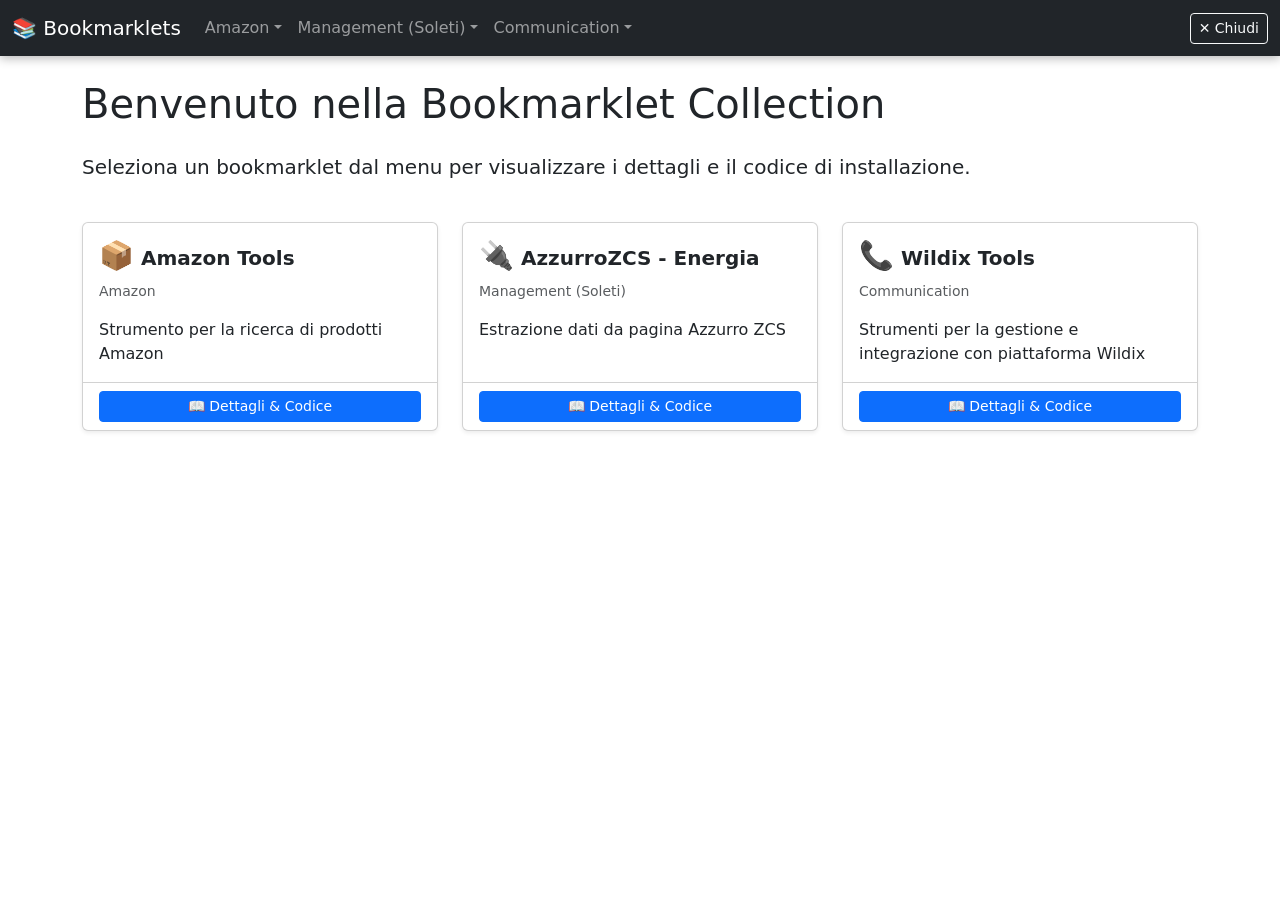
<file: app/index.html>
<!DOCTYPE html>
<html lang="it">
<head>
    <meta charset="UTF-8">
    <meta name="viewport" content="width=device-width, initial-scale=1.0">
    <title>Bookmarklet Collection</title>
    
    <!-- Bootstrap CSS -->
    <link href="https://cdn.jsdelivr.net/npm/bootstrap@5.3.0/dist/css/bootstrap.min.css" rel="stylesheet">
    <link rel="stylesheet" href="includes/ui/styles.css">
</head>
<body>
    

    <!-- Main Content -->
    <div class="container mt-4">
        <div class="row">
            <div class="col-12">
                <h1 class="mb-4">Benvenuto nella Bookmarklet Collection</h1>
                <p class="lead">Seleziona un bookmarklet dal menu per visualizzare i dettagli e il codice di installazione.</p>
            </div>
        </div>

        <!-- Griglia Bookmarklet - Popolata dinamicamente -->
        <div class="row mt-4" id="bookmarklet-grid">
            <!-- Popolato dinamicamente da registry.js -->
        </div>

        <!-- Dettaglio Bookmarklet -->
        <div class="row mt-5" id="bookmarklet-detail" style="display: none;">
            <div class="col-12">
                <div class="card">
                    <div class="card-header">
                        <h3 id="detail-title"></h3>
                    </div>
                    <div class="card-body">
                        <p id="detail-description"></p>
                        <h5>Codice Bookmarklet:</h5>
                        <pre class="bg-light p-3 rounded"><code id="detail-code"></code></pre>
                        <button class="btn btn-primary" id="copy-code-btn">📋 Copia Codice</button>
                    </div>
                </div>
            </div>
        </div>
    </div>

    <!-- Bootstrap JS -->
    <script src="https://cdn.jsdelivr.net/npm/bootstrap@5.3.0/dist/js/bootstrap.bundle.min.js"></script>
    
    <!-- Core Scripts -->
    <script src="core/loader.js"></script>
    <script src="core/registry.js"></script>
    <script src="includes/ui/navbar.js"></script>
    
    <!-- Inizializzazione -->
    <script>
        // Inizializza il sistema quando la pagina è caricata
        document.addEventListener('DOMContentLoaded', () => {
            BookmarkletRegistry.init();
        });
    </script>
</body>
</html>
</file>
<file: app/includes/ui/styles.css>
/**
 * Stili globali per Bookmarklet Collection
 */

/* === VARIABILI === */
:root {
    --primary-color: #0d6efd;
    --secondary-color: #6c757d;
    --success-color: #198754;
    --danger-color: #dc3545;
    --warning-color: #ffc107;
    --info-color: #0dcaf0;
    --dark-color: #212529;
    --light-color: #f8f9fa;
}

/* === NAVBAR === */
#bookmarklet-navbar {
    box-shadow: 0 2px 4px rgba(0,0,0,0.1);
}

#navbar-logo {
    font-weight: bold;
    font-size: 1.25rem;
}

#bookmarklet-navbar .navbar-text {
    font-family: 'Courier New', monospace;
}

/* === CARDS === */
.card {
    transition: transform 0.2s, box-shadow 0.2s;
}

.card:hover {
    transform: translateY(-5px);
    box-shadow: 0 4px 8px rgba(0,0,0,0.2) !important;
}

.card-title {
    color: var(--dark-color);
    font-weight: 600;
}

/* === CODE BLOCKS === */
pre {
    background-color: var(--light-color);
    border: 1px solid #dee2e6;
    border-radius: 0.375rem;
    overflow-x: auto;
}

pre code {
    color: #d63384;
    font-family: 'Courier New', monospace;
    font-size: 0.875rem;
}

/* === BUTTONS === */
.btn {
    transition: all 0.2s;
}

.btn:active {
    transform: scale(0.95);
}

/* === DROPDOWN === */
.dropdown-menu {
    box-shadow: 0 4px 6px rgba(0,0,0,0.1);
}

.dropdown-item {
    transition: background-color 0.2s;
}

.dropdown-item:hover {
    background-color: var(--light-color);
}

/* === UTILITIES === */
.text-monospace {
    font-family: 'Courier New', monospace;
}

.shadow-soft {
    box-shadow: 0 2px 4px rgba(0,0,0,0.08);
}

/* === RESPONSIVE === */
@media (max-width: 768px) {
    #navbar-logo {
        font-size: 1rem;
    }
    
    .navbar-text {
        font-size: 0.75rem;
    }
}

/* === ANIMATIONS === */
@keyframes fadeIn {
    from {
        opacity: 0;
        transform: translateY(10px);
    }
    to {
        opacity: 1;
        transform: translateY(0);
    }
}

.fade-in {
    animation: fadeIn 0.3s ease-in;
}

/* === SCROLLBAR PERSONALIZZATA === */
::-webkit-scrollbar {
    width: 8px;
    height: 8px;
}

::-webkit-scrollbar-track {
    background: var(--light-color);
}

::-webkit-scrollbar-thumb {
    background: var(--secondary-color);
    border-radius: 4px;
}

::-webkit-scrollbar-thumb:hover {
    background: var(--dark-color);
}
</file>
